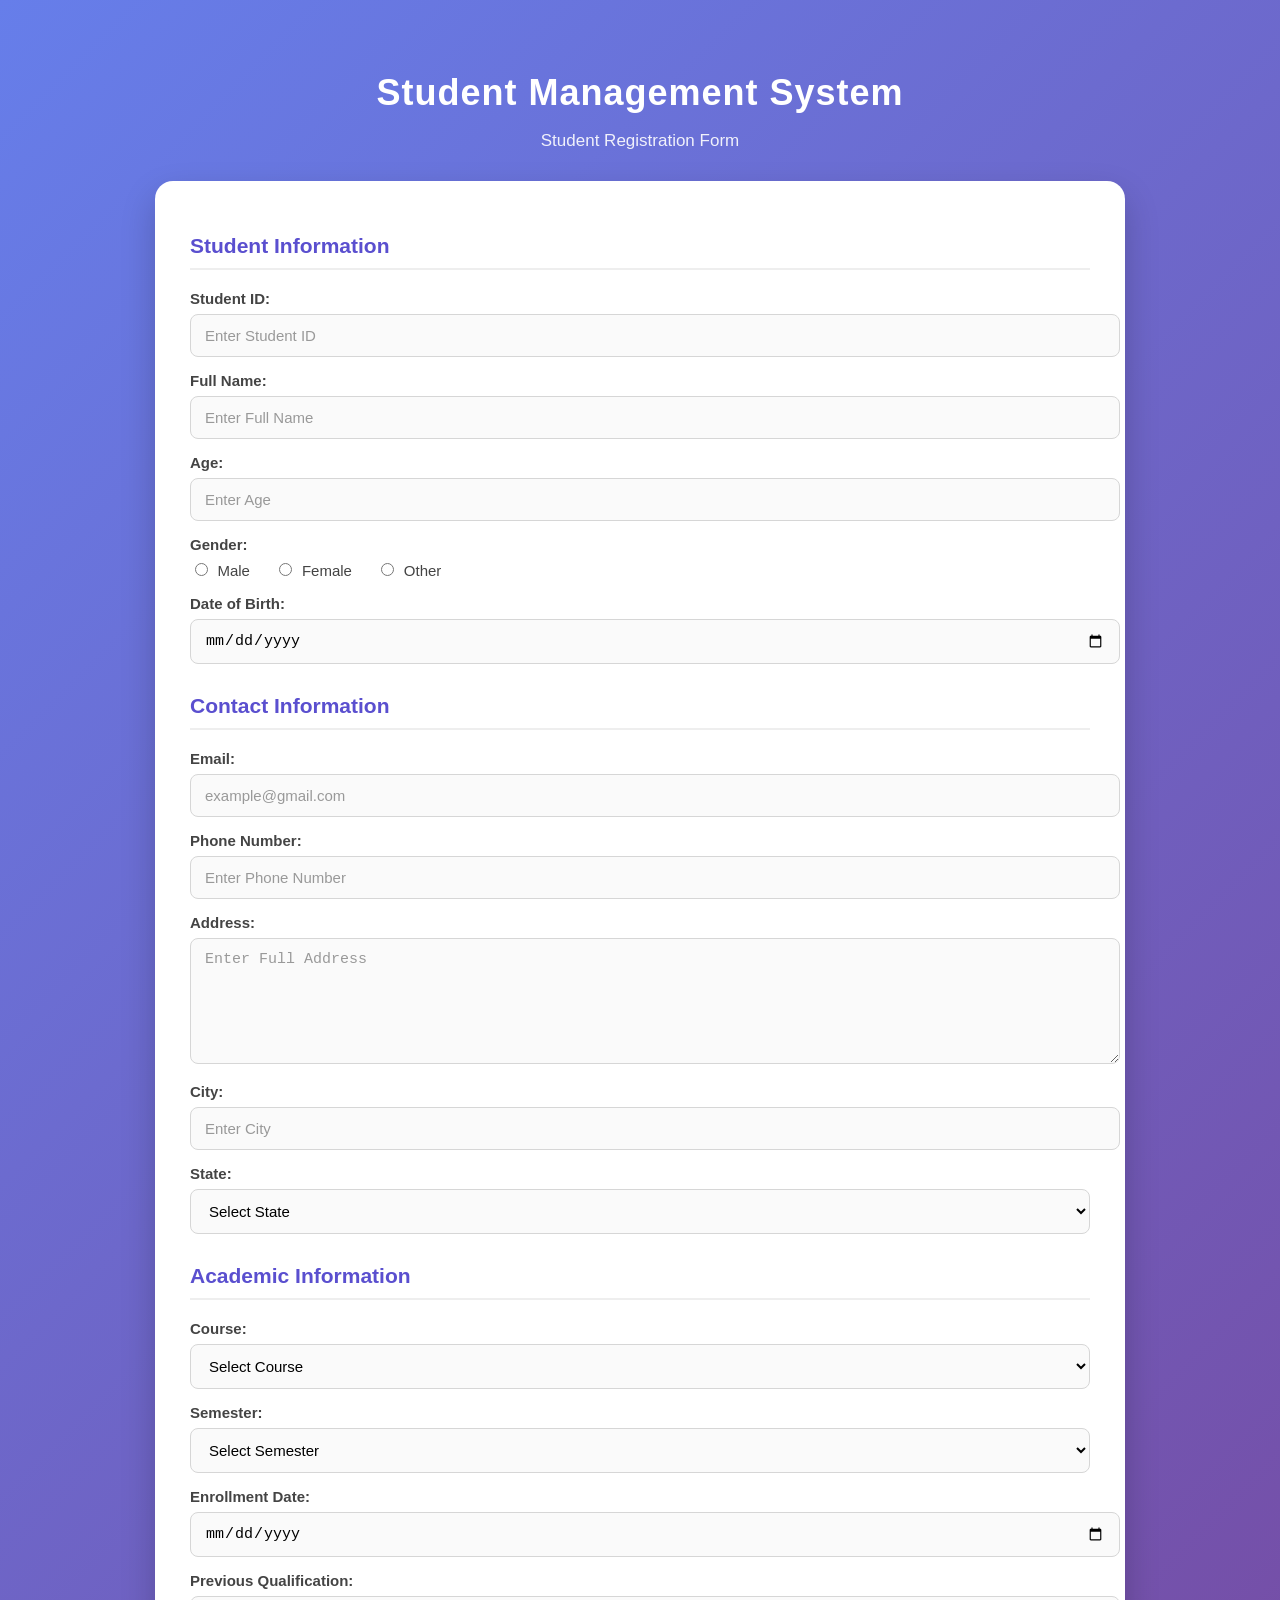
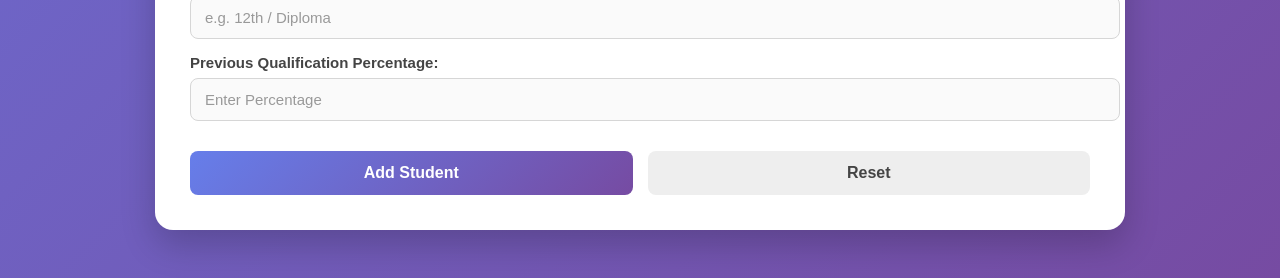
<file: index.html>
<!DOCTYPE html>
<html lang="en">

<head>
    <meta charset="UTF-8">

    <meta name="viewport" content="width=device-width, initial-scale=1.0">

    <title>Student Management System</title>

    <link rel="stylesheet" href="style.css">
    
</head>

<body>

    <!-- Main Heading -->
    <header>
        <h1>Student Management System</h1>
        <p>Student Registration Form</p>
    </header>


    <!-- Main Form Section -->
    <main>

        <form id="studentForm">

            <!-- Student Information -->
            <section>

                <h2>Student Information</h2>

                <!-- Student ID -->
                <label for="studentId">Student ID:</label>
                <input type="text" id="studentId" name="studentId" placeholder="Enter Student ID" required>


                 

                <!-- Full Name -->
                <label for="fullName">Full Name:</label>
                <input type="text" id="fullName" name="fullName" placeholder="Enter Full Name" required>


                <!-- Age -->
                <label for="age">Age:</label>
                <input type="number" id="age" name="age" placeholder="Enter Age" min="1" max="100" required>


                <!-- Gender -->
                <label>Gender:</label>

                <input type="radio" id="male" name="gender" value="Male" required>
                <label for="male">Male</label>

                <input type="radio" id="female" name="gender" value="Female">
                <label for="female">Female</label>

                <input type="radio" id="other" name="gender" value="Other">
                <label for="other">Other</label>


                <!-- Date of Birth -->
                <label for="dob">Date of Birth:</label>
                <input type="date" id="dob" name="dob" required>

            </section>


            <!-- Contact Information -->
            <section>

                <h2>Contact Information</h2>

                <!-- Email -->
                <label for="email">Email:</label>
                <input type="email" id="email" name="email" placeholder="example@gmail.com" required>


                <!-- Phone -->
                <label for="phone">Phone Number:</label>
                <input type="tel" id="phone" name="phone" placeholder="Enter Phone Number" required>


                <!-- Address -->
                <label for="address">Address:</label>
                <textarea id="address" name="address" rows="4" placeholder="Enter Full Address"></textarea>


                <!-- City -->
                <label for="city">City:</label>
                <input type="text" id="city" name="city" placeholder="Enter City">


                <!-- State -->
                <label for="state">State:</label>

<select id="state" name="state" required>

    <option value="">Select State</option>

    <option value="Andhra Pradesh">Andhra Pradesh</option>
    <option value="Arunachal Pradesh">Arunachal Pradesh</option>
    <option value="Assam">Assam</option>
    <option value="Bihar">Bihar</option>
    <option value="Chhattisgarh">Chhattisgarh</option>
    <option value="Goa">Goa</option>
    <option value="Gujarat">Gujarat</option>
    <option value="Haryana">Haryana</option>
    <option value="Himachal Pradesh">Himachal Pradesh</option>
    <option value="Jharkhand">Jharkhand</option>
    <option value="Karnataka">Karnataka</option>
    <option value="Kerala">Kerala</option>
    <option value="Madhya Pradesh">Madhya Pradesh</option>
    <option value="Maharashtra">Maharashtra</option>
    <option value="Manipur">Manipur</option>
    <option value="Meghalaya">Meghalaya</option>
    <option value="Mizoram">Mizoram</option>
    <option value="Nagaland">Nagaland</option>
    <option value="Odisha">Odisha</option>
    <option value="Punjab">Punjab</option>
    <option value="Rajasthan">Rajasthan</option>
    <option value="Sikkim">Sikkim</option>
    <option value="Tamil Nadu">Tamil Nadu</option>
    <option value="Telangana">Telangana</option>
    <option value="Tripura">Tripura</option>
    <option value="Uttar Pradesh">Uttar Pradesh</option>
    <option value="Uttarakhand">Uttarakhand</option>
    <option value="West Bengal">West Bengal</option>

</select>
            </section>


            <!-- Academic Information -->
            <section>

                <h2>Academic Information</h2>

                <!-- Course -->
                <label for="course">Course:</label>

                <select id="course" name="course" required>

                    <option value="">Select Course</option>

                    <option value="B.Tech CSE">
                        B.Tech Computer Science Engineering
                    </option>

                    <option value="B.Tech Data Science">
                        B.Tech Data Science
                    </option>

                    <option value="BCA">
                        Bachelor of Computer Applications
                    </option>

                    <option value="MCA">
                        Master of Computer Applications
                    </option>

                    <option value="BBA">
                        Bachelor of Business Administration
                    </option>

                </select>


                <!-- Semester -->
                <label for="semester">Semester:</label>

                <select id="semester" name="semester" required>

                    <option value="">Select Semester</option>

                    <option value="1">1st Semester</option>
                    <option value="2">2nd Semester</option>
                    <option value="3">3rd Semester</option>
                    <option value="4">4th Semester</option>
                    <option value="5">5th Semester</option>
                    <option value="6">6th Semester</option>
                    <option value="7">7th Semester</option>
                    <option value="8">8th Semester</option>

                </select>


                <!-- Enrollment Date -->
                <label for="enrollmentDate">
                    Enrollment Date:
                </label>

                <input type="date" id="enrollmentDate" name="enrollmentDate" required>


                <!-- Previous Qualification -->
                <label for="qualification">
                    Previous Qualification:
                </label>

                <input type="text" id="qualification" name="qualification" placeholder="e.g. 12th / Diploma">


                <!-- Percentage -->
                <label for="percentage">
                    Previous Qualification Percentage:
                </label>

                <input type="number" id="percentage" name="percentage" placeholder="Enter Percentage" min="0" max="100"
                    step="0.01">

            </section>


            <!-- Buttons -->
            <section>

                <button type="submit">
                    Add Student
                </button>

                <button type="reset">
                    Reset
                </button>

            </section>

        </form>


    </main>


    <!-- JavaScript -->
    <script src="script.js"></script>

</body>

</html>
</file>
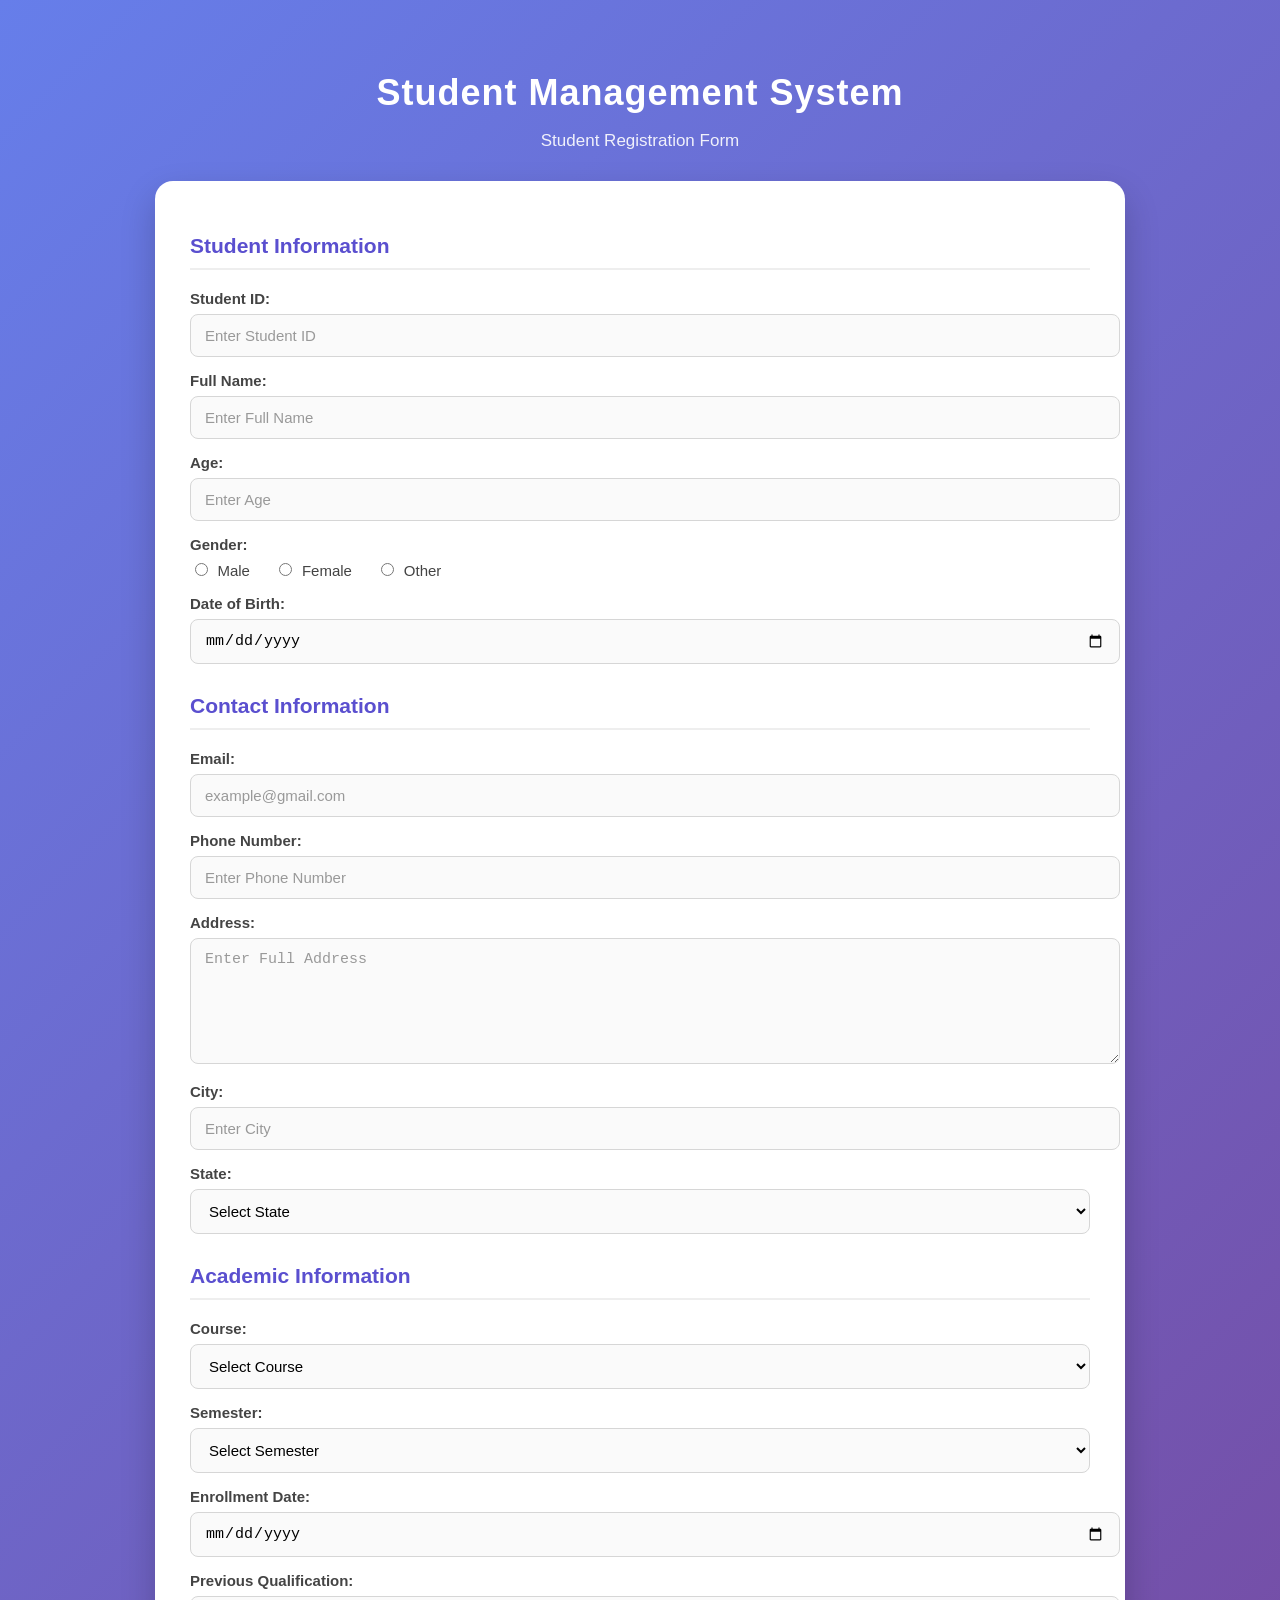
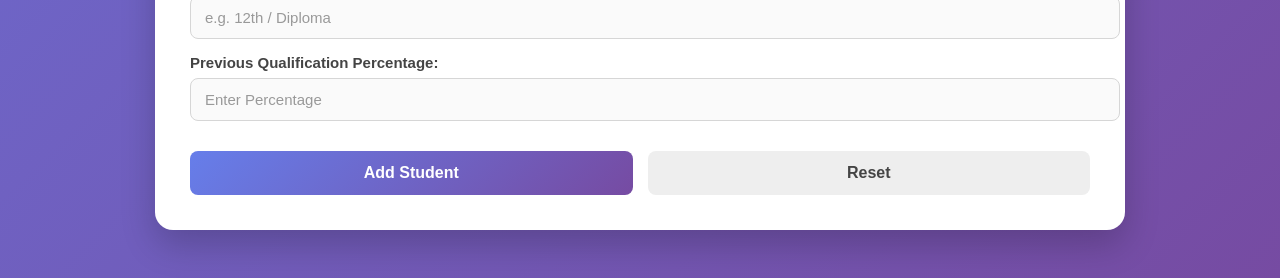
<file: fronted/index.html>
<!DOCTYPE html>
<html lang="en">

<head>
    <meta charset="UTF-8">

    <meta name="viewport" content="width=device-width, initial-scale=1.0">

    <title>Student Management System</title>

    <link rel="stylesheet" href="style.css">
    
</head>

<body>

    <!-- Main Heading -->
    <header>
        <h1>Student Management System</h1>
        <p>Student Registration Form</p>
    </header>


    <!-- Main Form Section -->
    <main>

        <form id="studentForm">

            <!-- Student Information -->
            <section>

                <h2>Student Information</h2>

                <!-- Student ID -->
                <label for="studentId">Student ID:</label>
                <input type="text" id="studentId" name="studentId" placeholder="Enter Student ID" required>


                 

                <!-- Full Name -->
                <label for="fullName">Full Name:</label>
                <input type="text" id="fullName" name="fullName" placeholder="Enter Full Name" required>


                <!-- Age -->
                <label for="age">Age:</label>
                <input type="number" id="age" name="age" placeholder="Enter Age" min="1" max="100" required>


                <!-- Gender -->
                <label>Gender:</label>

                <input type="radio" id="male" name="gender" value="Male" required>
                <label for="male">Male</label>

                <input type="radio" id="female" name="gender" value="Female">
                <label for="female">Female</label>

                <input type="radio" id="other" name="gender" value="Other">
                <label for="other">Other</label>


                <!-- Date of Birth -->
                <label for="dob">Date of Birth:</label>
                <input type="date" id="dob" name="dob" required>

            </section>


            <!-- Contact Information -->
            <section>

                <h2>Contact Information</h2>

                <!-- Email -->
                <label for="email">Email:</label>
                <input type="email" id="email" name="email" placeholder="example@gmail.com" required>


                <!-- Phone -->
                <label for="phone">Phone Number:</label>
                <input type="tel" id="phone" name="phone" placeholder="Enter Phone Number" required>


                <!-- Address -->
                <label for="address">Address:</label>
                <textarea id="address" name="address" rows="4" placeholder="Enter Full Address"></textarea>


                <!-- City -->
                <label for="city">City:</label>
                <input type="text" id="city" name="city" placeholder="Enter City">


                <!-- State -->
                <label for="state">State:</label>

<select id="state" name="state" required>

    <option value="">Select State</option>

    <option value="Andhra Pradesh">Andhra Pradesh</option>
    <option value="Arunachal Pradesh">Arunachal Pradesh</option>
    <option value="Assam">Assam</option>
    <option value="Bihar">Bihar</option>
    <option value="Chhattisgarh">Chhattisgarh</option>
    <option value="Goa">Goa</option>
    <option value="Gujarat">Gujarat</option>
    <option value="Haryana">Haryana</option>
    <option value="Himachal Pradesh">Himachal Pradesh</option>
    <option value="Jharkhand">Jharkhand</option>
    <option value="Karnataka">Karnataka</option>
    <option value="Kerala">Kerala</option>
    <option value="Madhya Pradesh">Madhya Pradesh</option>
    <option value="Maharashtra">Maharashtra</option>
    <option value="Manipur">Manipur</option>
    <option value="Meghalaya">Meghalaya</option>
    <option value="Mizoram">Mizoram</option>
    <option value="Nagaland">Nagaland</option>
    <option value="Odisha">Odisha</option>
    <option value="Punjab">Punjab</option>
    <option value="Rajasthan">Rajasthan</option>
    <option value="Sikkim">Sikkim</option>
    <option value="Tamil Nadu">Tamil Nadu</option>
    <option value="Telangana">Telangana</option>
    <option value="Tripura">Tripura</option>
    <option value="Uttar Pradesh">Uttar Pradesh</option>
    <option value="Uttarakhand">Uttarakhand</option>
    <option value="West Bengal">West Bengal</option>

</select>
            </section>


            <!-- Academic Information -->
            <section>

                <h2>Academic Information</h2>

                <!-- Course -->
                <label for="course">Course:</label>

                <select id="course" name="course" required>

                    <option value="">Select Course</option>

                    <option value="B.Tech CSE">
                        B.Tech Computer Science Engineering
                    </option>

                    <option value="B.Tech Data Science">
                        B.Tech Data Science
                    </option>

                    <option value="BCA">
                        Bachelor of Computer Applications
                    </option>

                    <option value="MCA">
                        Master of Computer Applications
                    </option>

                    <option value="BBA">
                        Bachelor of Business Administration
                    </option>

                </select>


                <!-- Semester -->
                <label for="semester">Semester:</label>

                <select id="semester" name="semester" required>

                    <option value="">Select Semester</option>

                    <option value="1">1st Semester</option>
                    <option value="2">2nd Semester</option>
                    <option value="3">3rd Semester</option>
                    <option value="4">4th Semester</option>
                    <option value="5">5th Semester</option>
                    <option value="6">6th Semester</option>
                    <option value="7">7th Semester</option>
                    <option value="8">8th Semester</option>

                </select>


                <!-- Enrollment Date -->
                <label for="enrollmentDate">
                    Enrollment Date:
                </label>

                <input type="date" id="enrollmentDate" name="enrollmentDate" required>


                <!-- Previous Qualification -->
                <label for="qualification">
                    Previous Qualification:
                </label>

                <input type="text" id="qualification" name="qualification" placeholder="e.g. 12th / Diploma">


                <!-- Percentage -->
                <label for="percentage">
                    Previous Qualification Percentage:
                </label>

                <input type="number" id="percentage" name="percentage" placeholder="Enter Percentage" min="0" max="100"
                    step="0.01">

            </section>


            <!-- Buttons -->
            <section>

                <button type="submit">
                    Add Student
                </button>

                <button type="reset">
                    Reset
                </button>

            </section>

        </form>


    </main>


    <!-- JavaScript -->
    <script src="script.js"></script>

</body>

</html>
</file>
<file: style.css>
css
/* =========================================
   STUDENT MANAGEMENT SYSTEM
   Main CSS File
   ========================================= */


/* ---------- Basic Reset ---------- */

* {
    margin: 0;
    padding: 0;
    box-sizing: border-box;
}


/* ---------- Body ---------- */

body {
    font-family: Arial, Helvetica, sans-serif;

    background: linear-gradient(
        135deg,
        #667eea,
        #764ba2
    );

    min-height: 100vh;

    padding: 40px 20px;

    color: #333;
}


/* ---------- Header ---------- */

header {
    text-align: center;

    color: white;

    margin-bottom: 30px;
}

header h1 {
    font-size: 36px;

    margin-bottom: 8px;

    font-weight: 700;

    letter-spacing: 1px;
}

header p {
    font-size: 17px;

    opacity: 0.9;
}


/* ---------- Main Container ---------- */

main {
    max-width: 900px;

    margin: auto;

    background: white;

    padding: 35px;

    border-radius: 18px;

    box-shadow:
        0 15px 35px rgba(0, 0, 0, 0.2);
}


/* ---------- Form Sections ---------- */

section {
    margin-bottom: 30px;
}


/* ---------- Section Heading ---------- */

section h2 {
    font-size: 21px;

    color: #5a4fcf;

    margin-bottom: 20px;

    padding-bottom: 10px;

    border-bottom: 2px solid #eeeeee;
}


/* ---------- Labels ---------- */

label {
    display: block;

    margin-bottom: 7px;

    margin-top: 15px;

    font-size: 15px;

    font-weight: 600;

    color: #444;
}


/* ---------- Input Fields ---------- */

input,
select,
textarea {
    width: 100%;

    padding: 12px 14px;

    border: 1px solid #d6d6d6;

    border-radius: 8px;

    font-size: 15px;

    outline: none;

    background: #fafafa;

    transition: 0.3s;
}


/* ---------- Input Focus ---------- */

input:focus,
select:focus,
textarea:focus {

    border-color: #667eea;

    background: white;

    box-shadow:
        0 0 0 3px rgba(102, 126, 234, 0.15);
}


/* ---------- Textarea ---------- */

textarea {
    resize: vertical;

    min-height: 100px;
}


/* ---------- Placeholder ---------- */

input::placeholder,
textarea::placeholder {
    color: #999;
}


/* ---------- Gender Radio Buttons ---------- */

input[type="radio"] {
    width: auto;

    margin-right: 5px;

    accent-color: #667eea;
}


/*
   Radio button labels should stay
   beside the radio button
*/

input[type="radio"] + label {
    display: inline;

    margin-right: 20px;

    font-weight: normal;
}


/* ---------- Buttons Section ---------- */

section:last-child {
    display: flex;

    gap: 15px;

    margin-bottom: 0;
}


/* ---------- Buttons ---------- */

button {
    border: none;

    padding: 13px 25px;

    border-radius: 8px;

    font-size: 16px;

    font-weight: 600;

    cursor: pointer;

    transition: 0.3s;
}


/* ---------- Add Student Button ---------- */

button[type="submit"] {
    background: linear-gradient(
        135deg,
        #667eea,
        #764ba2
    );

    color: white;

    flex: 1;
}


/* ---------- Reset Button ---------- */

button[type="reset"] {
    background: #eeeeee;

    color: #444;

    flex: 1;
}


/* ---------- Button Hover ---------- */

button[type="submit"]:hover {
    transform: translateY(-2px);

    box-shadow:
        0 8px 18px rgba(102, 126, 234, 0.35);
}


button[type="reset"]:hover {
    background: #dddddd;

    transform: translateY(-2px);
}


/* ---------- Button Click ---------- */

button:active {
    transform: scale(0.98);
}


/* =========================================
   RESPONSIVE DESIGN
   ========================================= */


/* ---------- Tablet ---------- */

@media (max-width: 768px) {

    body {
        padding: 25px 15px;
    }

    header h1 {
        font-size: 30px;
    }

    main {
        padding: 25px;
    }
}


/* ---------- Mobile ---------- */

@media (max-width: 480px) {

    body {
        padding: 20px 10px;
    }

    header h1 {
        font-size: 25px;
    }

    header p {
        font-size: 14px;
    }

    main {
        padding: 20px;
    }

    section:last-child {
        flex-direction: column;
    }

    button {
        width: 100%;
    }
}

/* =========================================
   STUDENT TABLE
   ========================================= */

.student-list {
    margin-top: 40px;
}


/* Table wrapper */

.table-container {
    width: 100%;

    overflow-x: auto;
}


/* Table */

table {
    width: 100%;

    border-collapse: collapse;

    margin-top: 15px;

    font-size: 14px;

    min-width: 950px;
}


/* Table Header */

thead {
    background: linear-gradient(
        135deg,
        #667eea,
        #764ba2
    );

    color: white;
}


th {
    padding: 13px 10px;

    text-align: left;

    font-weight: 600;
}


/* Table Body */

td {
    padding: 12px 10px;

    border-bottom: 1px solid #eeeeee;

    color: #444;
}


/* Alternate rows */

tbody tr:nth-child(even) {
    background: #f8f8ff;
}


/* Hover */

tbody tr:hover {
    background: #f0f1ff;
}


/* Action Buttons */

.edit-btn,
.delete-btn {
    border: none;

    padding: 7px 12px;

    border-radius: 6px;

    cursor: pointer;

    font-size: 13px;

    margin-right: 5px;
}


/* Edit */

.edit-btn {
    background: #667eea;

    color: white;
}


/* Delete */

.delete-btn {
    background: #e74c3c;

    color: white;
}


.edit-btn:hover,
.delete-btn:hover {
    opacity: 0.85;
}
</file>
<file: fronted/style.css>
css
/* =========================================
   STUDENT MANAGEMENT SYSTEM
   Main CSS File
   ========================================= */


/* ---------- Basic Reset ---------- */

* {
    margin: 0;
    padding: 0;
    box-sizing: border-box;
}


/* ---------- Body ---------- */

body {
    font-family: Arial, Helvetica, sans-serif;

    background: linear-gradient(
        135deg,
        #667eea,
        #764ba2
    );

    min-height: 100vh;

    padding: 40px 20px;

    color: #333;
}


/* ---------- Header ---------- */

header {
    text-align: center;

    color: white;

    margin-bottom: 30px;
}

header h1 {
    font-size: 36px;

    margin-bottom: 8px;

    font-weight: 700;

    letter-spacing: 1px;
}

header p {
    font-size: 17px;

    opacity: 0.9;
}


/* ---------- Main Container ---------- */

main {
    max-width: 900px;

    margin: auto;

    background: white;

    padding: 35px;

    border-radius: 18px;

    box-shadow:
        0 15px 35px rgba(0, 0, 0, 0.2);
}


/* ---------- Form Sections ---------- */

section {
    margin-bottom: 30px;
}


/* ---------- Section Heading ---------- */

section h2 {
    font-size: 21px;

    color: #5a4fcf;

    margin-bottom: 20px;

    padding-bottom: 10px;

    border-bottom: 2px solid #eeeeee;
}


/* ---------- Labels ---------- */

label {
    display: block;

    margin-bottom: 7px;

    margin-top: 15px;

    font-size: 15px;

    font-weight: 600;

    color: #444;
}


/* ---------- Input Fields ---------- */

input,
select,
textarea {
    width: 100%;

    padding: 12px 14px;

    border: 1px solid #d6d6d6;

    border-radius: 8px;

    font-size: 15px;

    outline: none;

    background: #fafafa;

    transition: 0.3s;
}


/* ---------- Input Focus ---------- */

input:focus,
select:focus,
textarea:focus {

    border-color: #667eea;

    background: white;

    box-shadow:
        0 0 0 3px rgba(102, 126, 234, 0.15);
}


/* ---------- Textarea ---------- */

textarea {
    resize: vertical;

    min-height: 100px;
}


/* ---------- Placeholder ---------- */

input::placeholder,
textarea::placeholder {
    color: #999;
}


/* ---------- Gender Radio Buttons ---------- */

input[type="radio"] {
    width: auto;

    margin-right: 5px;

    accent-color: #667eea;
}


/*
   Radio button labels should stay
   beside the radio button
*/

input[type="radio"] + label {
    display: inline;

    margin-right: 20px;

    font-weight: normal;
}


/* ---------- Buttons Section ---------- */

section:last-child {
    display: flex;

    gap: 15px;

    margin-bottom: 0;
}


/* ---------- Buttons ---------- */

button {
    border: none;

    padding: 13px 25px;

    border-radius: 8px;

    font-size: 16px;

    font-weight: 600;

    cursor: pointer;

    transition: 0.3s;
}


/* ---------- Add Student Button ---------- */

button[type="submit"] {
    background: linear-gradient(
        135deg,
        #667eea,
        #764ba2
    );

    color: white;

    flex: 1;
}


/* ---------- Reset Button ---------- */

button[type="reset"] {
    background: #eeeeee;

    color: #444;

    flex: 1;
}


/* ---------- Button Hover ---------- */

button[type="submit"]:hover {
    transform: translateY(-2px);

    box-shadow:
        0 8px 18px rgba(102, 126, 234, 0.35);
}


button[type="reset"]:hover {
    background: #dddddd;

    transform: translateY(-2px);
}


/* ---------- Button Click ---------- */

button:active {
    transform: scale(0.98);
}


/* =========================================
   RESPONSIVE DESIGN
   ========================================= */


/* ---------- Tablet ---------- */

@media (max-width: 768px) {

    body {
        padding: 25px 15px;
    }

    header h1 {
        font-size: 30px;
    }

    main {
        padding: 25px;
    }
}


/* ---------- Mobile ---------- */

@media (max-width: 480px) {

    body {
        padding: 20px 10px;
    }

    header h1 {
        font-size: 25px;
    }

    header p {
        font-size: 14px;
    }

    main {
        padding: 20px;
    }

    section:last-child {
        flex-direction: column;
    }

    button {
        width: 100%;
    }
}

/* =========================================
   STUDENT TABLE
   ========================================= */

.student-list {
    margin-top: 40px;
}


/* Table wrapper */

.table-container {
    width: 100%;

    overflow-x: auto;
}


/* Table */

table {
    width: 100%;

    border-collapse: collapse;

    margin-top: 15px;

    font-size: 14px;

    min-width: 950px;
}


/* Table Header */

thead {
    background: linear-gradient(
        135deg,
        #667eea,
        #764ba2
    );

    color: white;
}


th {
    padding: 13px 10px;

    text-align: left;

    font-weight: 600;
}


/* Table Body */

td {
    padding: 12px 10px;

    border-bottom: 1px solid #eeeeee;

    color: #444;
}


/* Alternate rows */

tbody tr:nth-child(even) {
    background: #f8f8ff;
}


/* Hover */

tbody tr:hover {
    background: #f0f1ff;
}


/* Action Buttons */

.edit-btn,
.delete-btn {
    border: none;

    padding: 7px 12px;

    border-radius: 6px;

    cursor: pointer;

    font-size: 13px;

    margin-right: 5px;
}


/* Edit */

.edit-btn {
    background: #667eea;

    color: white;
}


/* Delete */

.delete-btn {
    background: #e74c3c;

    color: white;
}


.edit-btn:hover,
.delete-btn:hover {
    opacity: 0.85;
}
</file>
